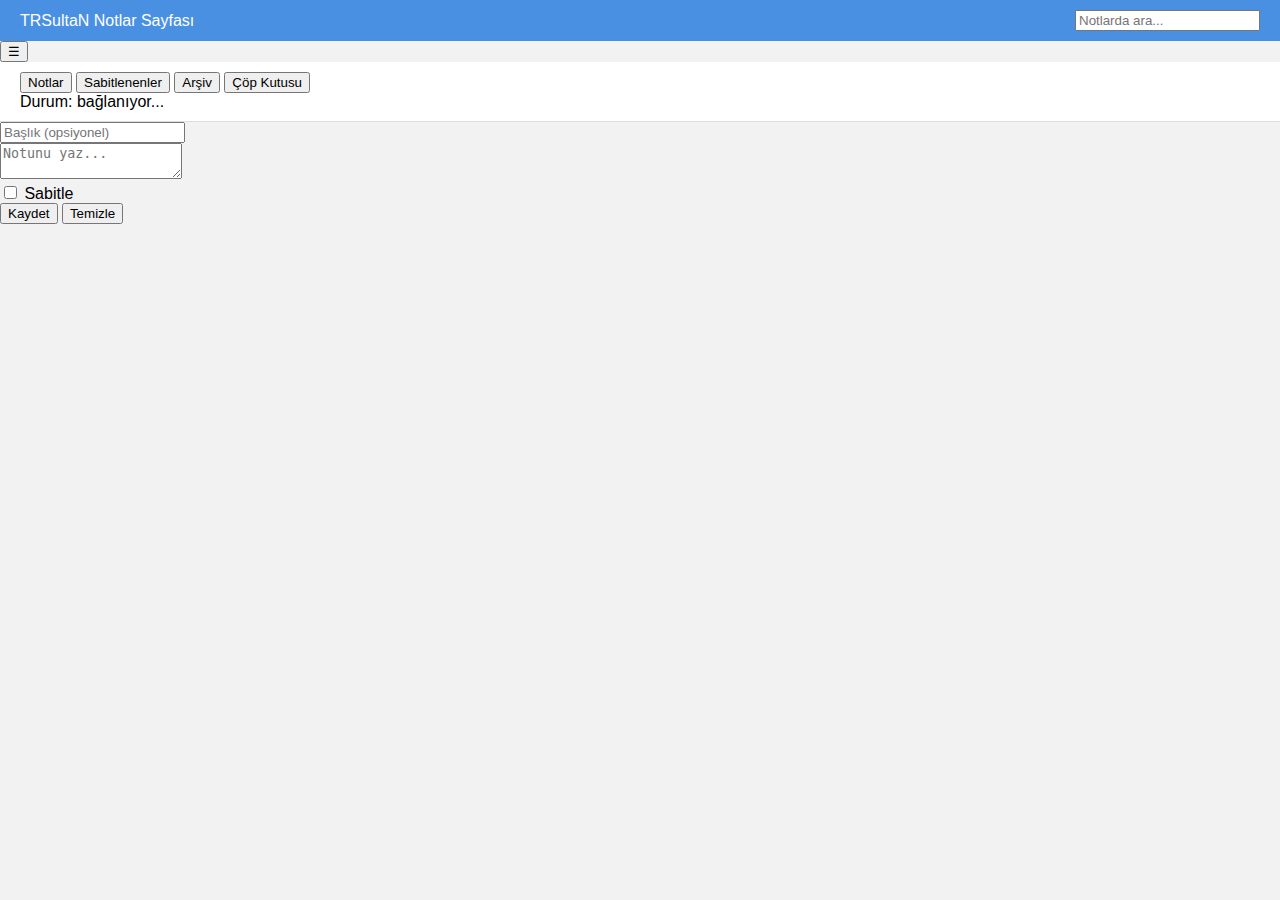
<file: index.html>
<!DOCTYPE html>
<html lang="tr">
<head>
  <meta charset="utf-8" />
  <meta name="viewport" content="width=device-width,initial-scale=1" />
  <title>TRSultaN Notlar Sayfası</title>
  <link rel="stylesheet" href="style.css" />
</head>
<body>
  <header class="topbar">
    <div class="brand">TRSultaN Notlar Sayfası</div>
    <div class="search-wrap">
      <input id="search" placeholder="Notlarda ara..." />
    </div>
  </header>

  <aside class="menu" id="menu">
    <button id="menuToggle" class="menu-toggle" aria-label="Menüyü aç">☰</button>
    <nav class="menu-panel" id="menuPanel" aria-hidden="true">
      <button class="menu-item active" data-section="notes">Notlar</button>
      <button class="menu-item" data-section="pinned">Sabitlenenler</button>
      <button class="menu-item" data-section="archive">Arşiv</button>
      <button class="menu-item" data-section="trash">Çöp Kutusu</button>
      <div class="menu-divider"></div>
      <div class="menu-status">Durum: <span id="status">bağlanıyor...</span></div>
    </nav>
  </aside>

  <main class="main">
    <section class="creator">
      <input id="noteTitle" placeholder="Başlık (opsiyonel)" />
      <div class="creator-row">
        <textarea id="noteText" placeholder="Notunu yaz..."></textarea>
        <div class="creator-side">
          <div class="color-palette" id="colorPalette">
            <!-- renk düğmeleri JS ile dolduruyor -->
          </div>
          <label class="pin-label"><input type="checkbox" id="pinCheckbox"/> Sabitle</label>
          <div class="creator-actions">
            <button id="saveBtn" class="btn primary">Kaydet</button>
            <button id="clearBtn" class="btn">Temizle</button>
          </div>
        </div>
      </div>
    </section>

    <section class="grid-wrap">
      <div id="notesGrid" class="notes-grid" data-section="notes"></div>
      <div id="pinnedGrid" class="notes-grid hidden" data-section="pinned"></div>
      <div id="archiveGrid" class="notes-grid hidden" data-section="archive"></div>
      <div id="trashGrid" class="notes-grid hidden" data-section="trash"></div>
    </section>
  </main>

  <!-- Edit modal -->
  <div id="editModal" class="modal hidden" role="dialog" aria-modal="true">
    <div class="modal-card">
      <h3>Düzenle</h3>
      <input id="editTitle" placeholder="Başlık (ops.)" />
      <textarea id="editText"></textarea>
      <div class="modal-actions">
        <select id="editColor"></select>
        <label><input type="checkbox" id="editPin"/> Sabitle</label>
        <button id="saveEdit" class="btn primary">Kaydet</button>
        <button id="cancelEdit" class="btn">İptal</button>
      </div>
    </div>
  </div>

  <template id="noteTpl">
    <article class="note">
      <header class="note-head">
        <h4 class="note-title"></h4>
        <div class="note-actions">
          <button class="action edit" title="Düzenle"></button>
          <button class="action pin" title="Sabitle"></button>
          <button class="action archive" title="Arşivle"></button>
          <button class="action trash" title="Çöp"></button>
        </div>
      </header>
      <div class="note-body"></div>
      <footer class="note-foot">
        <small class="note-date"></small>
        <div class="note-foot-actions"></div>
      </footer>
    </article>
  </template>

  <!-- Module script (Firebase + app logic) -->
  <script type="module" src="script.js"></script>
</body>
</html>
</file>
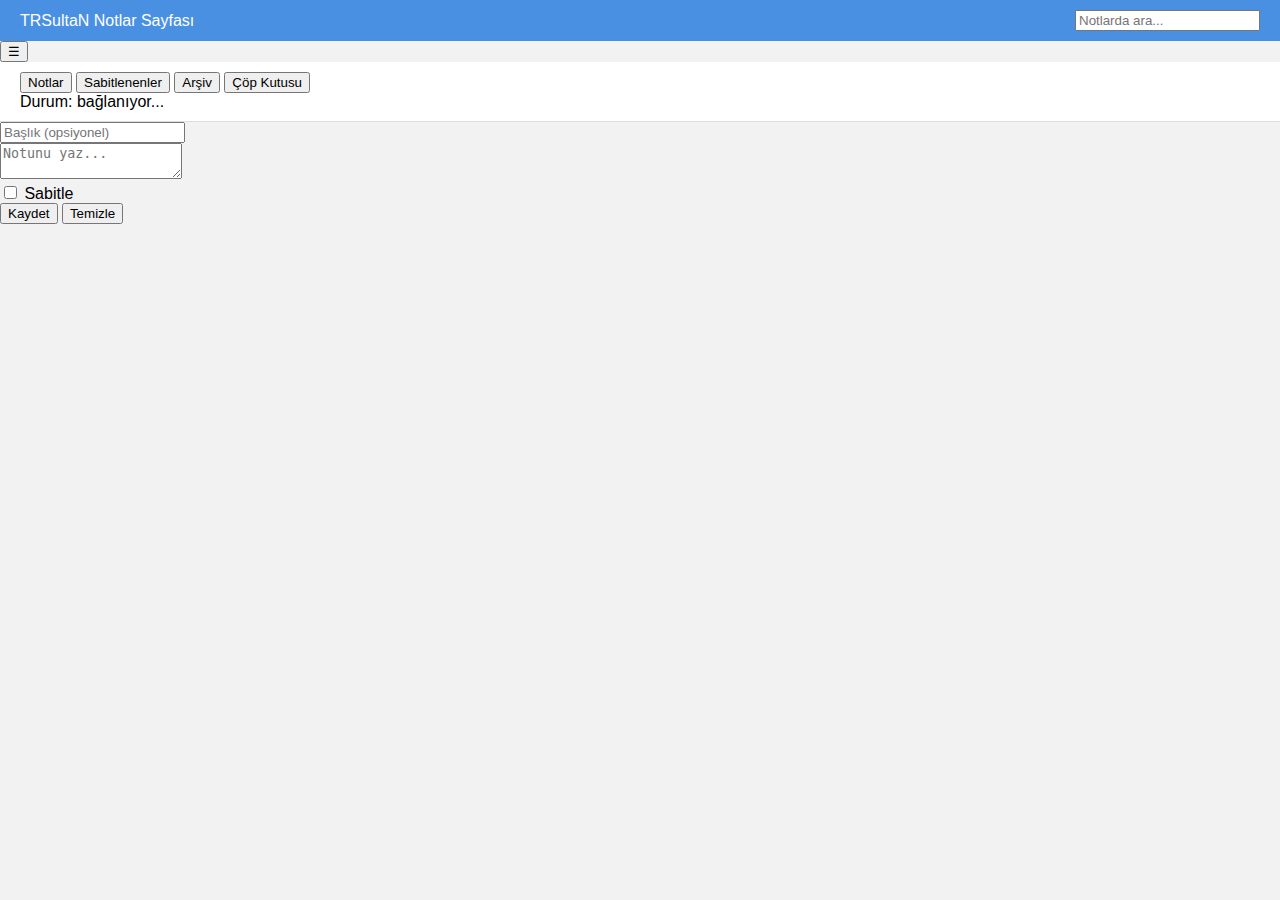
<file: dashboard.html>
<!DOCTYPE html>
<html lang="tr">

<head>
    <meta charset="UTF-8">
    <meta name="viewport" content="width=device-width, initial-scale=1.0">
    <link rel="icon" href="https://public-frontend-cos.metadl.com/mgx/img/favicon.png" type="image/png">
    <title>Ana Sayfa - TRSultaN Not ve Yardimci</title>
    <link rel="stylesheet" href="./style.css">
</head>

<body>
    <div class="dashboard-container">
        <!-- Sidebar Menu -->
        <aside class="sidebar" id="sidebar">
            <div class="sidebar-header">
                <h2>Menü</h2>
                <button class="close-sidebar" id="closeSidebar">
                    <svg width="24" height="24" viewBox="0 0 24 24" fill="none" stroke="currentColor" stroke-width="2">
                        <line x1="18" y1="6" x2="6" y2="18"></line>
                        <line x1="6" y1="6" x2="18" y2="18"></line>
                    </svg>
                </button>
            </div>
            <nav class="sidebar-nav">
                <a href="dashboard.html" class="nav-item active">
                    <span class="nav-icon">
                        <svg width="20" height="20" viewBox="0 0 24 24" fill="none" stroke="currentColor" stroke-width="2">
                            <path d="M3 9l9-7 9 7v11a2 2 0 0 1-2 2H5a2 2 0 0 1-2-2z"></path>
                            <polyline points="9 22 9 12 15 12 15 22"></polyline>
                        </svg>
                    </span>
                    <span class="nav-text">Ana Sayfa</span>
                </a>
                <a href="notes.html" class="nav-item">
                    <span class="nav-icon">
                        <svg width="20" height="20" viewBox="0 0 24 24" fill="none" stroke="currentColor" stroke-width="2">
                            <path d="M14 2H6a2 2 0 0 0-2 2v16a2 2 0 0 0 2 2h12a2 2 0 0 0 2-2V8z"></path>
                            <polyline points="14 2 14 8 20 8"></polyline>
                            <line x1="16" y1="13" x2="8" y2="13"></line>
                            <line x1="16" y1="17" x2="8" y2="17"></line>
                            <polyline points="10 9 9 9 8 9"></polyline>
                        </svg>
                    </span>
                    <span class="nav-text">Not Tutma</span>
                </a>
                <a href="lists.html" class="nav-item">
                    <span class="nav-icon">
                        <svg width="20" height="20" viewBox="0 0 24 24" fill="none" stroke="currentColor" stroke-width="2">
                            <line x1="8" y1="6" x2="21" y2="6"></line>
                            <line x1="8" y1="12" x2="21" y2="12"></line>
                            <line x1="8" y1="18" x2="21" y2="18"></line>
                            <line x1="3" y1="6" x2="3.01" y2="6"></line>
                            <line x1="3" y1="12" x2="3.01" y2="12"></line>
                            <line x1="3" y1="18" x2="3.01" y2="18"></line>
                        </svg>
                    </span>
                    <span class="nav-text">Listeleme</span>
                </a>
            </nav>
        </aside>

        <!-- Overlay -->
        <div class="sidebar-overlay" id="sidebarOverlay"></div>

        <header class="dashboard-header">
            <div class="header-content">
                <div class="header-left">
                    <button class="menu-toggle" id="menuToggle">
                        <span></span>
                        <span></span>
                        <span></span>
                    </button>
                    <h1>TRSultaN Not ve Yardimci</h1>
                </div>
                <div class="user-info">
                    <button id="themeToggle" class="theme-toggle theme-toggle-header" aria-label="Tema Değiştir">
                        <svg class="theme-icon sun-icon" width="20" height="20" viewBox="0 0 24 24" fill="none" stroke="currentColor" stroke-width="2">
                            <circle cx="12" cy="12" r="5"></circle>
                            <line x1="12" y1="1" x2="12" y2="3"></line>
                            <line x1="12" y1="21" x2="12" y2="23"></line>
                            <line x1="4.22" y1="4.22" x2="5.64" y2="5.64"></line>
                            <line x1="18.36" y1="18.36" x2="19.78" y2="19.78"></line>
                            <line x1="1" y1="12" x2="3" y2="12"></line>
                            <line x1="21" y1="12" x2="23" y2="12"></line>
                            <line x1="4.22" y1="19.78" x2="5.64" y2="18.36"></line>
                            <line x1="18.36" y1="5.64" x2="19.78" y2="4.22"></line>
                        </svg>
                        <svg class="theme-icon moon-icon" width="20" height="20" viewBox="0 0 24 24" fill="none" stroke="currentColor" stroke-width="2" style="display: none;">
                            <path d="M21 12.79A9 9 0 1 1 11.21 3 7 7 0 0 0 21 12.79z"></path>
                        </svg>
                    </button>
                    <div class="user-profile">
                        <img id="userAvatar" src="https://ui-avatars.com/api/?name=User&background=8b0000&color=fff&size=40" alt="Profil" class="avatar">
                        <span id="userName">Kullanıcı</span>
                    </div>
                    <div class="profile-dropdown">
                        <button id="profileBtn" class="btn btn-profile" aria-label="Profil Ayarları">
                            <svg width="20" height="20" viewBox="0 0 24 24" fill="none" stroke="currentColor" stroke-width="2">
                                <circle cx="12" cy="12" r="3"></circle>
                                <path d="M12 1v6m0 6v6m5.2-13.2l-4.2 4.2m0 6l4.2 4.2M23 12h-6m-6 0H1m18.2-5.2l-4.2 4.2m0 6l4.2 4.2"></path>
                            </svg>
                        </button>
                        <div id="dropdownMenu" class="dropdown-menu">
                            <a href="profile.html" class="dropdown-item">
                                <span class="icon">
                                    <svg width="18" height="18" viewBox="0 0 24 24" fill="none" stroke="currentColor" stroke-width="2">
                                        <path d="M20 21v-2a4 4 0 0 0-4-4H8a4 4 0 0 0-4 4v2"></path>
                                        <circle cx="12" cy="7" r="4"></circle>
                                    </svg>
                                </span> Kullanıcı Adı Değiştir
                            </a>
                            <a href="profile.html#password" class="dropdown-item">
                                <span class="icon">
                                    <svg width="18" height="18" viewBox="0 0 24 24" fill="none" stroke="currentColor" stroke-width="2">
                                        <rect x="3" y="11" width="18" height="11" rx="2" ry="2"></rect>
                                        <path d="M7 11V7a5 5 0 0 1 10 0v4"></path>
                                    </svg>
                                </span> Şifre Değiştir
                            </a>
                            <a href="profile.html#avatar" class="dropdown-item">
                                <span class="icon">
                                    <svg width="18" height="18" viewBox="0 0 24 24" fill="none" stroke="currentColor" stroke-width="2">
                                        <rect x="3" y="3" width="18" height="18" rx="2" ry="2"></rect>
                                        <circle cx="8.5" cy="8.5" r="1.5"></circle>
                                        <polyline points="21 15 16 10 5 21"></polyline>
                                    </svg>
                                </span> Profil Fotoğrafı
                            </a>
                            <div class="dropdown-divider"></div>
                            <button id="logoutBtn" class="dropdown-item logout-btn">
                                <span class="icon">
                                    <svg width="18" height="18" viewBox="0 0 24 24" fill="none" stroke="currentColor" stroke-width="2">
                                        <path d="M9 21H5a2 2 0 0 1-2-2V5a2 2 0 0 1 2-2h4"></path>
                                        <polyline points="16 17 21 12 16 7"></polyline>
                                        <line x1="21" y1="12" x2="9" y2="12"></line>
                                    </svg>
                                </span> Çıkış Yap
                            </button>
                        </div>
                    </div>
                </div>
            </div>
        </header>
        
        <main class="dashboard-main">
            <div class="welcome-section">
                <h2>Hoş Geldiniz, <span id="welcomeName">Kullanıcı</span>!</h2>
                <p>Not yönetim sistemine başarıyla giriş yaptınız.</p>
            </div>
        </main>
    </div>
    
    <script type="module" src="./theme.js"></script>
    <script type="module" src="./dashboard.js"></script>
</body>

</html>
</file>
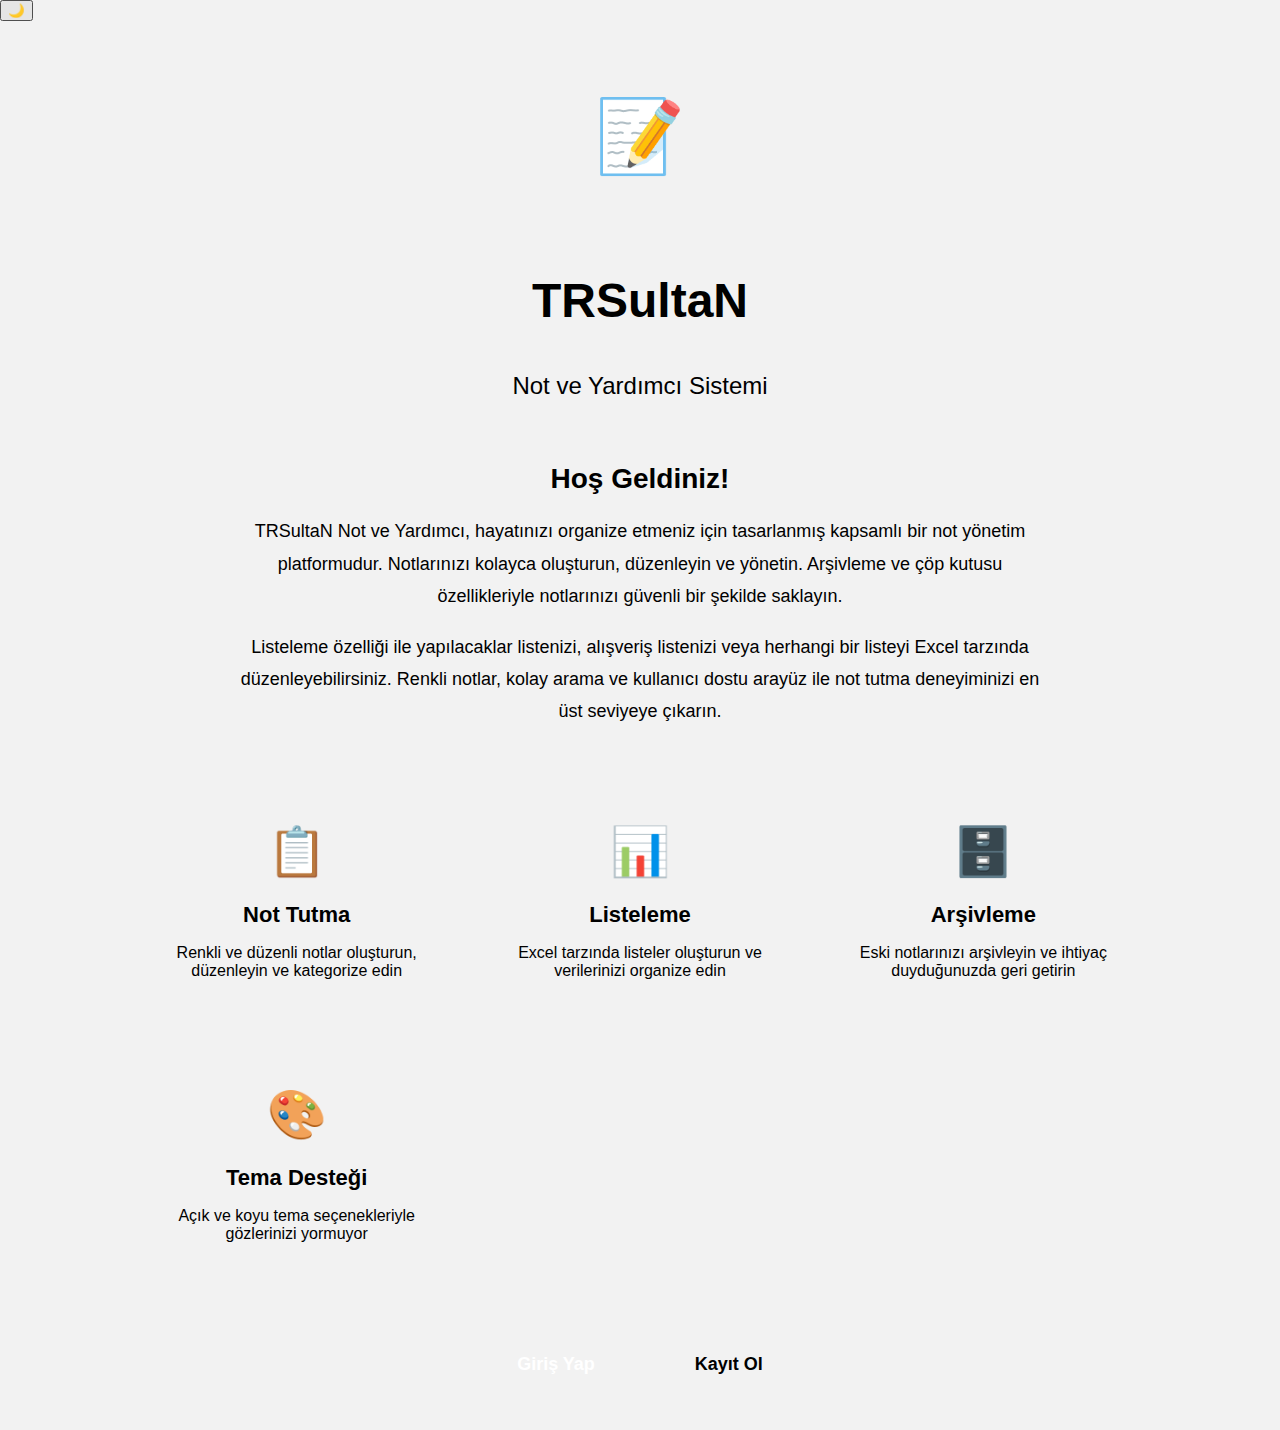
<file: home.html>
<!DOCTYPE html>
<html lang="tr">

<head>
    <meta charset="UTF-8">
    <meta name="viewport" content="width=device-width, initial-scale=1.0">
    <link rel="icon" href="https://public-frontend-cos.metadl.com/mgx/img/favicon.png" type="image/png">
    <title>TRSultaN Not ve Yardımcı - Ana Sayfa</title>
    <link rel="stylesheet" href="./style.css">
    <style>
        .landing-container {
            min-height: 100vh;
            display: flex;
            flex-direction: column;
            align-items: center;
            justify-content: center;
            padding: 40px 20px;
            text-align: center;
        }

        .landing-logo {
            width: 150px;
            height: 150px;
            margin-bottom: 30px;
            background: linear-gradient(135deg, var(--primary-color) 0%, var(--primary-hover) 100%);
            border-radius: 30px;
            display: flex;
            align-items: center;
            justify-content: center;
            font-size: 72px;
            box-shadow: 0 10px 30px var(--shadow-color);
            animation: float 3s ease-in-out infinite;
        }

        @keyframes float {
            0%, 100% { transform: translateY(0px); }
            50% { transform: translateY(-20px); }
        }

        .landing-title {
            font-size: 48px;
            color: var(--primary-color);
            margin-bottom: 20px;
            font-weight: 700;
        }

        .landing-subtitle {
            font-size: 24px;
            color: var(--text-secondary);
            margin-bottom: 40px;
            font-weight: 500;
        }

        .landing-description {
            max-width: 800px;
            margin: 0 auto 50px;
        }

        .landing-description h2 {
            color: var(--text-primary);
            font-size: 28px;
            margin-bottom: 20px;
        }

        .landing-description p {
            color: var(--text-secondary);
            font-size: 18px;
            line-height: 1.8;
            margin-bottom: 15px;
        }

        .features-grid {
            display: grid;
            grid-template-columns: repeat(auto-fit, minmax(250px, 1fr));
            gap: 30px;
            max-width: 1000px;
            margin: 0 auto 50px;
            width: 100%;
        }

        .feature-card {
            background: var(--bg-primary);
            padding: 30px;
            border-radius: 15px;
            box-shadow: 0 5px 15px var(--shadow-color);
            transition: all 0.3s;
        }

        .feature-card:hover {
            transform: translateY(-10px);
            box-shadow: 0 10px 25px var(--shadow-hover);
        }

        .feature-icon {
            font-size: 48px;
            margin-bottom: 15px;
        }

        .feature-card h3 {
            color: var(--primary-color);
            font-size: 22px;
            margin-bottom: 10px;
        }

        .feature-card p {
            color: var(--text-secondary);
            font-size: 16px;
        }

        .landing-actions {
            display: flex;
            gap: 20px;
            flex-wrap: wrap;
            justify-content: center;
        }

        .landing-btn {
            padding: 15px 40px;
            font-size: 18px;
            border-radius: 8px;
            text-decoration: none;
            font-weight: 600;
            transition: all 0.3s;
            display: inline-block;
        }

        .landing-btn-primary {
            background: linear-gradient(135deg, var(--primary-color) 0%, var(--primary-hover) 100%);
            color: white;
        }

        .landing-btn-primary:hover {
            transform: translateY(-3px);
            box-shadow: 0 8px 20px var(--shadow-hover);
        }

        .landing-btn-secondary {
            background: transparent;
            color: var(--primary-color);
            border: 2px solid var(--primary-color);
        }

        .landing-btn-secondary:hover {
            background: var(--primary-color);
            color: white;
        }

        @media (max-width: 768px) {
            .landing-title {
                font-size: 36px;
            }

            .landing-subtitle {
                font-size: 20px;
            }

            .landing-description h2 {
                font-size: 24px;
            }

            .landing-description p {
                font-size: 16px;
            }

            .features-grid {
                grid-template-columns: 1fr;
            }
        }
    </style>
</head>

<body>
    <!-- Theme Toggle Button -->
    <button id="themeToggle" class="theme-toggle" aria-label="Tema Değiştir">
        <span class="theme-icon">🌙</span>
    </button>

    <div class="landing-container">
        <div class="landing-logo">
            📝
        </div>

        <h1 class="landing-title">TRSultaN</h1>
        <p class="landing-subtitle">Not ve Yardımcı Sistemi</p>

        <div class="landing-description">
            <h2>Hoş Geldiniz!</h2>
            <p>
                TRSultaN Not ve Yardımcı, hayatınızı organize etmeniz için tasarlanmış kapsamlı bir not yönetim platformudur.
                Notlarınızı kolayca oluşturun, düzenleyin ve yönetin. Arşivleme ve çöp kutusu özellikleriyle notlarınızı
                güvenli bir şekilde saklayın.
            </p>
            <p>
                Listeleme özelliği ile yapılacaklar listenizi, alışveriş listenizi veya herhangi bir listeyi Excel tarzında
                düzenleyebilirsiniz. Renkli notlar, kolay arama ve kullanıcı dostu arayüz ile not tutma deneyiminizi
                en üst seviyeye çıkarın.
            </p>
        </div>

        <div class="features-grid">
            <div class="feature-card">
                <div class="feature-icon">📋</div>
                <h3>Not Tutma</h3>
                <p>Renkli ve düzenli notlar oluşturun, düzenleyin ve kategorize edin</p>
            </div>

            <div class="feature-card">
                <div class="feature-icon">📊</div>
                <h3>Listeleme</h3>
                <p>Excel tarzında listeler oluşturun ve verilerinizi organize edin</p>
            </div>

            <div class="feature-card">
                <div class="feature-icon">🗄️</div>
                <h3>Arşivleme</h3>
                <p>Eski notlarınızı arşivleyin ve ihtiyaç duyduğunuzda geri getirin</p>
            </div>

            <div class="feature-card">
                <div class="feature-icon">🎨</div>
                <h3>Tema Desteği</h3>
                <p>Açık ve koyu tema seçenekleriyle gözlerinizi yormuyor</p>
            </div>
        </div>

        <div class="landing-actions">
            <a href="index.html" class="landing-btn landing-btn-primary">Giriş Yap</a>
            <a href="register.html" class="landing-btn landing-btn-secondary">Kayıt Ol</a>
        </div>
    </div>

    <script type="module" src="./theme.js"></script>
</body>

</html>
</file>
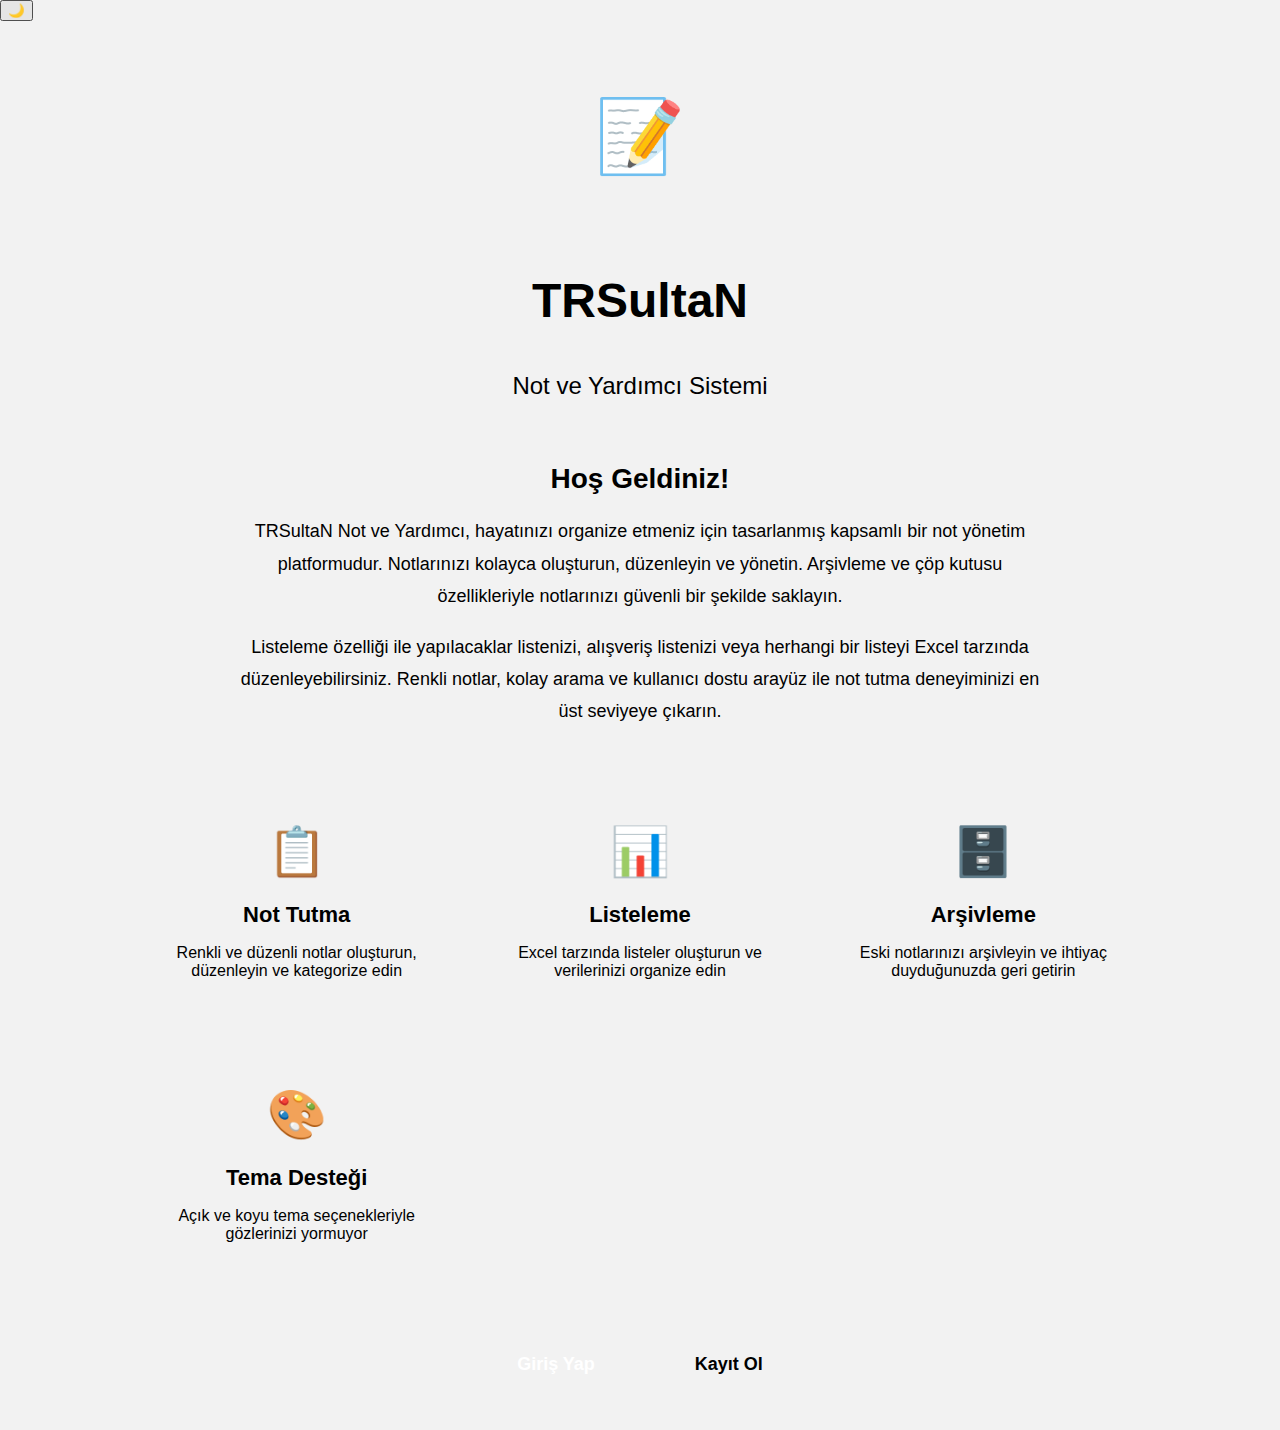
<file: lists.html>
<!DOCTYPE html>
<html lang="tr">

<head>
    <meta charset="UTF-8">
    <meta name="viewport" content="width=device-width, initial-scale=1.0">
    <link rel="icon" href="https://public-frontend-cos.metadl.com/mgx/img/favicon.png" type="image/png">
    <title>Listeleme - TRSultaN Not ve Yardimci</title>
    <link rel="stylesheet" href="./style.css">
</head>

<body>
    <div class="dashboard-container">
        <!-- Sidebar Menu -->
        <aside class="sidebar" id="sidebar">
            <div class="sidebar-header">
                <h2>Menü</h2>
                <button class="close-sidebar" id="closeSidebar">
                    <svg width="24" height="24" viewBox="0 0 24 24" fill="none" stroke="currentColor" stroke-width="2">
                        <line x1="18" y1="6" x2="6" y2="18"></line>
                        <line x1="6" y1="6" x2="18" y2="18"></line>
                    </svg>
                </button>
            </div>
            <nav class="sidebar-nav">
                <a href="dashboard.html" class="nav-item">
                    <span class="nav-icon">
                        <svg width="20" height="20" viewBox="0 0 24 24" fill="none" stroke="currentColor" stroke-width="2">
                            <path d="M3 9l9-7 9 7v11a2 2 0 0 1-2 2H5a2 2 0 0 1-2-2z"></path>
                            <polyline points="9 22 9 12 15 12 15 22"></polyline>
                        </svg>
                    </span>
                    <span class="nav-text">Ana Sayfa</span>
                </a>
                <a href="notes.html" class="nav-item">
                    <span class="nav-icon">
                        <svg width="20" height="20" viewBox="0 0 24 24" fill="none" stroke="currentColor" stroke-width="2">
                            <path d="M14 2H6a2 2 0 0 0-2 2v16a2 2 0 0 0 2 2h12a2 2 0 0 0 2-2V8z"></path>
                            <polyline points="14 2 14 8 20 8"></polyline>
                            <line x1="16" y1="13" x2="8" y2="13"></line>
                            <line x1="16" y1="17" x2="8" y2="17"></line>
                            <polyline points="10 9 9 9 8 9"></polyline>
                        </svg>
                    </span>
                    <span class="nav-text">Not Tutma</span>
                </a>
                <a href="lists.html" class="nav-item active">
                    <span class="nav-icon">
                        <svg width="20" height="20" viewBox="0 0 24 24" fill="none" stroke="currentColor" stroke-width="2">
                            <line x1="8" y1="6" x2="21" y2="6"></line>
                            <line x1="8" y1="12" x2="21" y2="12"></line>
                            <line x1="8" y1="18" x2="21" y2="18"></line>
                            <line x1="3" y1="6" x2="3.01" y2="6"></line>
                            <line x1="3" y1="12" x2="3.01" y2="12"></line>
                            <line x1="3" y1="18" x2="3.01" y2="18"></line>
                        </svg>
                    </span>
                    <span class="nav-text">Listeleme</span>
                </a>
            </nav>
        </aside>

        <!-- Overlay -->
        <div class="sidebar-overlay" id="sidebarOverlay"></div>

        <!-- Bottom Slide Menu for Lists -->
        <div class="bottom-slide-menu" id="listsBottomMenu">
            <button class="bottom-menu-toggle" id="listsMenuToggle">
                <svg width="20" height="20" viewBox="0 0 24 24" fill="none" stroke="currentColor" stroke-width="2">
                    <line x1="8" y1="6" x2="21" y2="6"></line>
                    <line x1="8" y1="12" x2="21" y2="12"></line>
                    <line x1="8" y1="18" x2="21" y2="18"></line>
                    <line x1="3" y1="6" x2="3.01" y2="6"></line>
                    <line x1="3" y1="12" x2="3.01" y2="12"></line>
                    <line x1="3" y1="18" x2="3.01" y2="18"></line>
                </svg>
                <span>Liste Menüsü</span>
            </button>
            <div class="bottom-menu-content" id="listsMenuContent">
                <a href="#" class="bottom-menu-item active" data-view="active">
                    <span class="menu-item-icon">📋</span>
                    <span>Aktif Listeler</span>
                </a>
                <a href="#" class="bottom-menu-item" data-view="archived">
                    <span class="menu-item-icon">🗄️</span>
                    <span>Arşiv</span>
                </a>
                <a href="#" class="bottom-menu-item" data-view="trash">
                    <span class="menu-item-icon">🗑️</span>
                    <span>Çöp Kutusu</span>
                </a>
            </div>
        </div>

        <header class="dashboard-header">
            <div class="header-content">
                <div class="header-left">
                    <button class="menu-toggle" id="menuToggle">
                        <span></span>
                        <span></span>
                        <span></span>
                    </button>
                    <h1 id="pageTitle">Listeleme</h1>
                </div>
                <div class="user-info">
                    <button id="themeToggle" class="theme-toggle theme-toggle-header" aria-label="Tema Değiştir">
                        <svg class="theme-icon sun-icon" width="20" height="20" viewBox="0 0 24 24" fill="none" stroke="currentColor" stroke-width="2">
                            <circle cx="12" cy="12" r="5"></circle>
                            <line x1="12" y1="1" x2="12" y2="3"></line>
                            <line x1="12" y1="21" x2="12" y2="23"></line>
                            <line x1="4.22" y1="4.22" x2="5.64" y2="5.64"></line>
                            <line x1="18.36" y1="18.36" x2="19.78" y2="19.78"></line>
                            <line x1="1" y1="12" x2="3" y2="12"></line>
                            <line x1="21" y1="12" x2="23" y2="12"></line>
                            <line x1="4.22" y1="19.78" x2="5.64" y2="18.36"></line>
                            <line x1="18.36" y1="5.64" x2="19.78" y2="4.22"></line>
                        </svg>
                        <svg class="theme-icon moon-icon" width="20" height="20" viewBox="0 0 24 24" fill="none" stroke="currentColor" stroke-width="2" style="display: none;">
                            <path d="M21 12.79A9 9 0 1 1 11.21 3 7 7 0 0 0 21 12.79z"></path>
                        </svg>
                    </button>
                    <div class="user-profile">
                        <img id="userAvatar" src="https://ui-avatars.com/api/?name=User&background=8b0000&color=fff&size=40" alt="Profil" class="avatar">
                        <span id="userName">Kullanıcı</span>
                    </div>
                    <div class="profile-dropdown">
                        <button id="profileBtn" class="btn btn-profile" aria-label="Profil Ayarları">
                            <svg width="20" height="20" viewBox="0 0 24 24" fill="none" stroke="currentColor" stroke-width="2">
                                <circle cx="12" cy="12" r="3"></circle>
                                <path d="M12 1v6m0 6v6m5.2-13.2l-4.2 4.2m0 6l4.2 4.2M23 12h-6m-6 0H1m18.2-5.2l-4.2 4.2m0 6l4.2 4.2"></path>
                            </svg>
                        </button>
                        <div id="dropdownMenu" class="dropdown-menu">
                            <a href="profile.html" class="dropdown-item">
                                <span class="icon">
                                    <svg width="18" height="18" viewBox="0 0 24 24" fill="none" stroke="currentColor" stroke-width="2">
                                        <path d="M20 21v-2a4 4 0 0 0-4-4H8a4 4 0 0 0-4 4v2"></path>
                                        <circle cx="12" cy="7" r="4"></circle>
                                    </svg>
                                </span> Kullanıcı Adı Değiştir
                            </a>
                            <a href="profile.html#password" class="dropdown-item">
                                <span class="icon">
                                    <svg width="18" height="18" viewBox="0 0 24 24" fill="none" stroke="currentColor" stroke-width="2">
                                        <rect x="3" y="11" width="18" height="11" rx="2" ry="2"></rect>
                                        <path d="M7 11V7a5 5 0 0 1 10 0v4"></path>
                                    </svg>
                                </span> Şifre Değiştir
                            </a>
                            <a href="profile.html#avatar" class="dropdown-item">
                                <span class="icon">
                                    <svg width="18" height="18" viewBox="0 0 24 24" fill="none" stroke="currentColor" stroke-width="2">
                                        <rect x="3" y="3" width="18" height="18" rx="2" ry="2"></rect>
                                        <circle cx="8.5" cy="8.5" r="1.5"></circle>
                                        <polyline points="21 15 16 10 5 21"></polyline>
                                    </svg>
                                </span> Profil Fotoğrafı
                            </a>
                            <div class="dropdown-divider"></div>
                            <button id="logoutBtn" class="dropdown-item logout-btn">
                                <span class="icon">
                                    <svg width="18" height="18" viewBox="0 0 24 24" fill="none" stroke="currentColor" stroke-width="2">
                                        <path d="M9 21H5a2 2 0 0 1-2-2V5a2 2 0 0 1 2-2h4"></path>
                                        <polyline points="16 17 21 12 16 7"></polyline>
                                        <line x1="21" y1="12" x2="9" y2="12"></line>
                                    </svg>
                                </span> Çıkış Yap
                            </button>
                        </div>
                    </div>
                </div>
            </div>
        </header>
        
        <main class="dashboard-main lists-main">
            <!-- Yeni Liste Butonu -->
            <div class="list-header">
                <button class="btn btn-primary" id="newListBtn">
                    <svg width="20" height="20" viewBox="0 0 24 24" fill="none" stroke="currentColor" stroke-width="2" style="margin-right: 8px;">
                        <line x1="12" y1="5" x2="12" y2="19"></line>
                        <line x1="5" y1="12" x2="19" y2="12"></line>
                    </svg>
                    Yeni Liste Oluştur
                </button>
            </div>

            <!-- Listeler Grid -->
            <div class="lists-grid" id="listsGrid">
                <!-- Listeler buraya dinamik olarak eklenecek -->
            </div>

            <!-- Boş durum mesajı -->
            <div class="empty-state" id="emptyState" style="display: none;">
                <span class="empty-icon">
                    <svg width="64" height="64" viewBox="0 0 24 24" fill="none" stroke="currentColor" stroke-width="1.5">
                        <line x1="8" y1="6" x2="21" y2="6"></line>
                        <line x1="8" y1="12" x2="21" y2="12"></line>
                        <line x1="8" y1="18" x2="21" y2="18"></line>
                        <line x1="3" y1="6" x2="3.01" y2="6"></line>
                        <line x1="3" y1="12" x2="3.01" y2="12"></line>
                        <line x1="3" y1="18" x2="3.01" y2="18"></line>
                    </svg>
                </span>
                <h3>Henüz liste yok</h3>
                <p>Yukarıdaki butondan yeni liste oluşturabilirsiniz</p>
            </div>
        </main>
    </div>

    <!-- Liste Oluşturma/Düzenleme Modal -->
    <div class="modal" id="listModal">
        <div class="modal-content modal-large">
            <div class="modal-header">
                <h3 id="modalTitle">Yeni Liste Oluştur</h3>
                <button class="close-modal" id="closeModal">
                    <svg width="24" height="24" viewBox="0 0 24 24" fill="none" stroke="currentColor" stroke-width="2">
                        <line x1="18" y1="6" x2="6" y2="18"></line>
                        <line x1="6" y1="6" x2="18" y2="18"></line>
                    </svg>
                </button>
            </div>
            <div class="modal-body">
                <div class="form-group">
                    <label for="listTitle">Liste Başlığı</label>
                    <input type="text" id="listTitle" placeholder="Örn: Alışveriş Listesi, Yapılacaklar">
                </div>
                
                <div class="excel-table-container">
                    <table class="excel-table" id="excelTable">
                        <thead>
                            <tr id="headerRow">
                                <th class="row-number">#</th>
                                <th contenteditable="true" class="editable-header">Sütun 1</th>
                                <th contenteditable="true" class="editable-header">Sütun 2</th>
                                <th contenteditable="true" class="editable-header">Sütun 3</th>
                                <th class="action-column">
                                    <button class="table-btn add-column-btn" title="Sütun Ekle">+</button>
                                </th>
                            </tr>
                        </thead>
                        <tbody id="tableBody">
                            <tr>
                                <td class="row-number">1</td>
                                <td contenteditable="true"></td>
                                <td contenteditable="true"></td>
                                <td contenteditable="true"></td>
                                <td class="action-column">
                                    <button class="table-btn delete-row-btn" title="Satır Sil">×</button>
                                </td>
                            </tr>
                        </tbody>
                    </table>
                </div>
                
                <button class="btn btn-secondary" id="addRowBtn" style="margin-top: 15px;">
                    <svg width="16" height="16" viewBox="0 0 24 24" fill="none" stroke="currentColor" stroke-width="2" style="margin-right: 5px;">
                        <line x1="12" y1="5" x2="12" y2="19"></line>
                        <line x1="5" y1="12" x2="19" y2="12"></line>
                    </svg>
                    Satır Ekle
                </button>
            </div>
            <div class="modal-footer">
                <button class="btn btn-secondary" id="cancelListBtn">İptal</button>
                <button class="btn btn-primary" id="saveListBtn">Kaydet</button>
            </div>
        </div>
    </div>
    
    <script type="module" src="./theme.js"></script>
    <script type="module" src="./lists.js"></script>
</body>

</html>
</file>
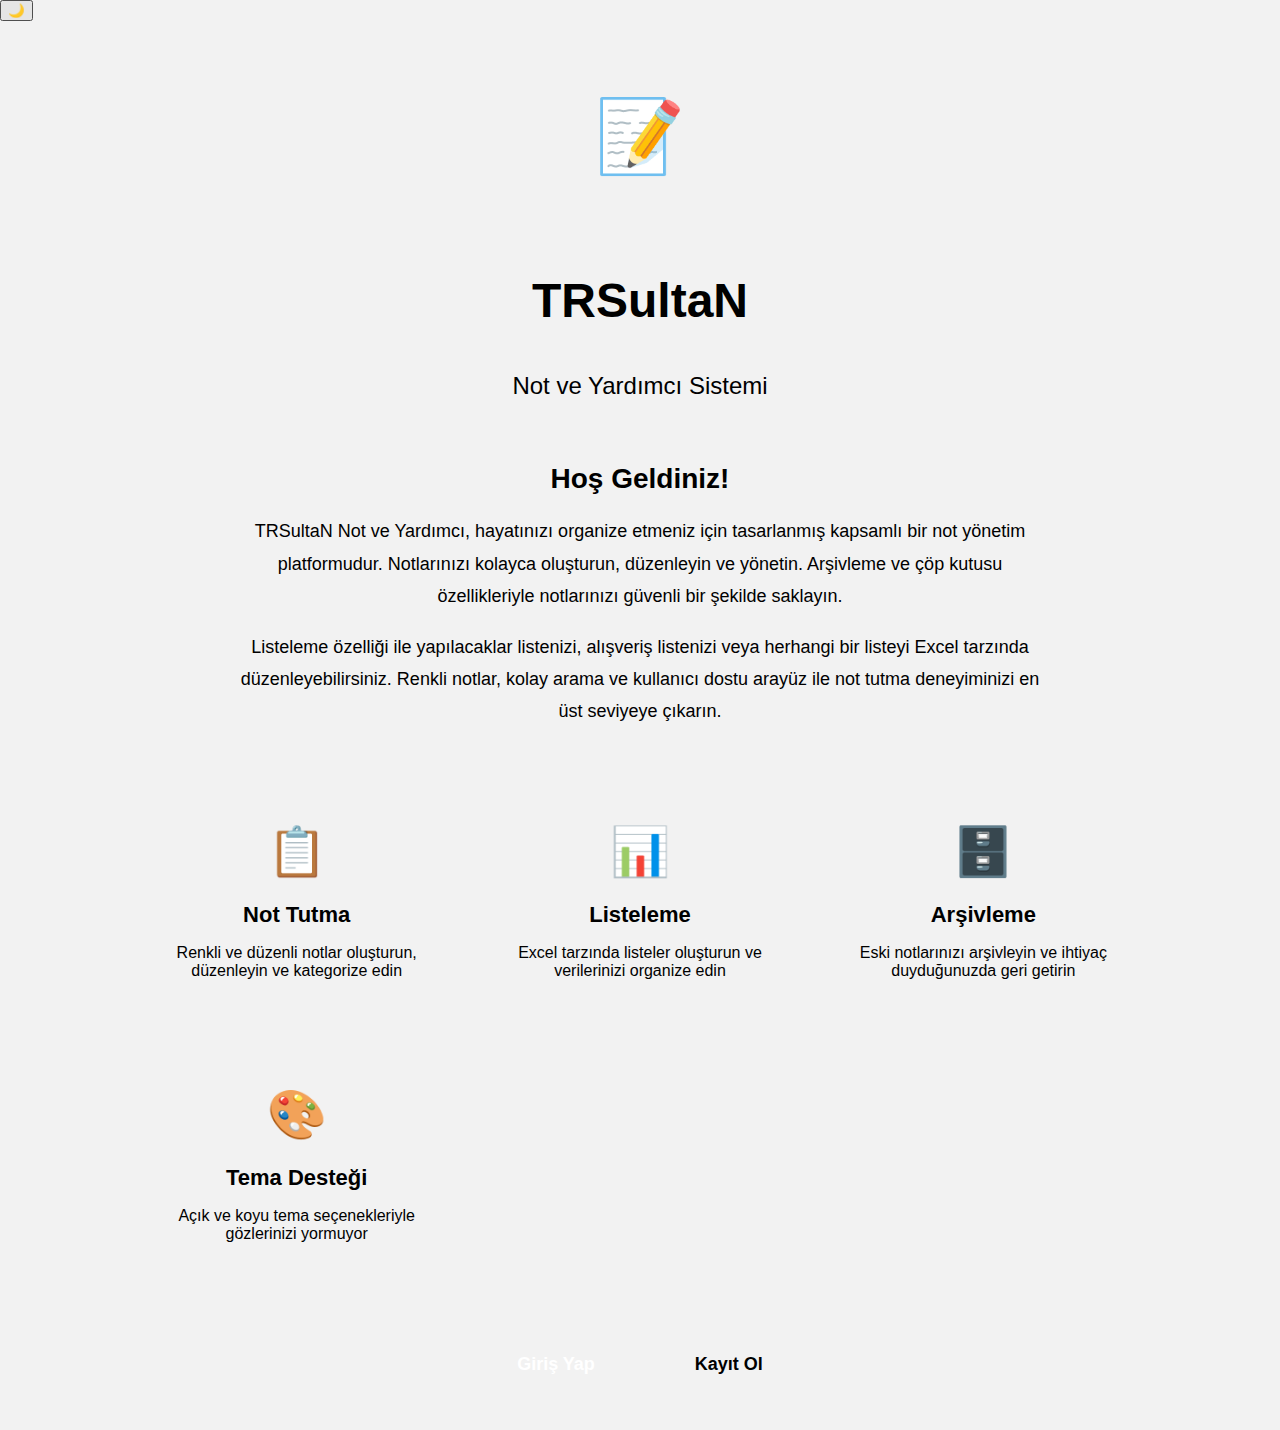
<file: notes.html>
<!DOCTYPE html>
<html lang="tr">

<head>
    <meta charset="UTF-8">
    <meta name="viewport" content="width=device-width, initial-scale=1.0">
    <link rel="icon" href="https://public-frontend-cos.metadl.com/mgx/img/favicon.png" type="image/png">
    <title>Not Tutma - TRSultaN Not ve Yardimci</title>
    <link rel="stylesheet" href="./style.css">
</head>

<body>
    <div class="dashboard-container">
        <!-- Sidebar Menu -->
        <aside class="sidebar" id="sidebar">
            <div class="sidebar-header">
                <h2>Menü</h2>
                <button class="close-sidebar" id="closeSidebar">
                    <svg width="24" height="24" viewBox="0 0 24 24" fill="none" stroke="currentColor" stroke-width="2">
                        <line x1="18" y1="6" x2="6" y2="18"></line>
                        <line x1="6" y1="6" x2="18" y2="18"></line>
                    </svg>
                </button>
            </div>
            <nav class="sidebar-nav">
                <a href="dashboard.html" class="nav-item">
                    <span class="nav-icon">
                        <svg width="20" height="20" viewBox="0 0 24 24" fill="none" stroke="currentColor" stroke-width="2">
                            <path d="M3 9l9-7 9 7v11a2 2 0 0 1-2 2H5a2 2 0 0 1-2-2z"></path>
                            <polyline points="9 22 9 12 15 12 15 22"></polyline>
                        </svg>
                    </span>
                    <span class="nav-text">Ana Sayfa</span>
                </a>
                <a href="notes.html" class="nav-item active">
                    <span class="nav-icon">
                        <svg width="20" height="20" viewBox="0 0 24 24" fill="none" stroke="currentColor" stroke-width="2">
                            <path d="M14 2H6a2 2 0 0 0-2 2v16a2 2 0 0 0 2 2h12a2 2 0 0 0 2-2V8z"></path>
                            <polyline points="14 2 14 8 20 8"></polyline>
                            <line x1="16" y1="13" x2="8" y2="13"></line>
                            <line x1="16" y1="17" x2="8" y2="17"></line>
                            <polyline points="10 9 9 9 8 9"></polyline>
                        </svg>
                    </span>
                    <span class="nav-text">Not Tutma</span>
                </a>
                <a href="lists.html" class="nav-item">
                    <span class="nav-icon">
                        <svg width="20" height="20" viewBox="0 0 24 24" fill="none" stroke="currentColor" stroke-width="2">
                            <line x1="8" y1="6" x2="21" y2="6"></line>
                            <line x1="8" y1="12" x2="21" y2="12"></line>
                            <line x1="8" y1="18" x2="21" y2="18"></line>
                            <line x1="3" y1="6" x2="3.01" y2="6"></line>
                            <line x1="3" y1="12" x2="3.01" y2="12"></line>
                            <line x1="3" y1="18" x2="3.01" y2="18"></line>
                        </svg>
                    </span>
                    <span class="nav-text">Listeleme</span>
                </a>
            </nav>
        </aside>

        <!-- Overlay -->
        <div class="sidebar-overlay" id="sidebarOverlay"></div>

        <!-- Bottom Slide Menu for Notes -->
        <div class="bottom-slide-menu" id="notesBottomMenu">
            <button class="bottom-menu-toggle" id="notesMenuToggle">
                <svg width="20" height="20" viewBox="0 0 24 24" fill="none" stroke="currentColor" stroke-width="2">
                    <path d="M14 2H6a2 2 0 0 0-2 2v16a2 2 0 0 0 2 2h12a2 2 0 0 0 2-2V8z"></path>
                    <polyline points="14 2 14 8 20 8"></polyline>
                </svg>
                <span>Not Menüsü</span>
            </button>
            <div class="bottom-menu-content" id="notesMenuContent">
                <a href="#" class="bottom-menu-item active" data-view="notes">
                    <span class="menu-item-icon">📝</span>
                    <span>Notlarım</span>
                </a>
                <a href="#" class="bottom-menu-item" data-view="archive">
                    <span class="menu-item-icon">🗄️</span>
                    <span>Arşiv</span>
                </a>
                <a href="#" class="bottom-menu-item" data-view="trash">
                    <span class="menu-item-icon">🗑️</span>
                    <span>Çöp Kutusu</span>
                </a>
            </div>
        </div>

        <header class="dashboard-header">
            <div class="header-content">
                <div class="header-left">
                    <button class="menu-toggle" id="menuToggle">
                        <span></span>
                        <span></span>
                        <span></span>
                    </button>
                    <h1 id="pageTitle">Not Tutma</h1>
                </div>
                <div class="user-info">
                    <button id="themeToggle" class="theme-toggle theme-toggle-header" aria-label="Tema Değiştir">
                        <svg class="theme-icon sun-icon" width="20" height="20" viewBox="0 0 24 24" fill="none" stroke="currentColor" stroke-width="2">
                            <circle cx="12" cy="12" r="5"></circle>
                            <line x1="12" y1="1" x2="12" y2="3"></line>
                            <line x1="12" y1="21" x2="12" y2="23"></line>
                            <line x1="4.22" y1="4.22" x2="5.64" y2="5.64"></line>
                            <line x1="18.36" y1="18.36" x2="19.78" y2="19.78"></line>
                            <line x1="1" y1="12" x2="3" y2="12"></line>
                            <line x1="21" y1="12" x2="23" y2="12"></line>
                            <line x1="4.22" y1="19.78" x2="5.64" y2="18.36"></line>
                            <line x1="18.36" y1="5.64" x2="19.78" y2="4.22"></line>
                        </svg>
                        <svg class="theme-icon moon-icon" width="20" height="20" viewBox="0 0 24 24" fill="none" stroke="currentColor" stroke-width="2" style="display: none;">
                            <path d="M21 12.79A9 9 0 1 1 11.21 3 7 7 0 0 0 21 12.79z"></path>
                        </svg>
                    </button>
                    <div class="user-profile">
                        <img id="userAvatar" src="https://ui-avatars.com/api/?name=User&background=8b0000&color=fff&size=40" alt="Profil" class="avatar">
                        <span id="userName">Kullanıcı</span>
                    </div>
                    <div class="profile-dropdown">
                        <button id="profileBtn" class="btn btn-profile" aria-label="Profil Ayarları">
                            <svg width="20" height="20" viewBox="0 0 24 24" fill="none" stroke="currentColor" stroke-width="2">
                                <circle cx="12" cy="12" r="3"></circle>
                                <path d="M12 1v6m0 6v6m5.2-13.2l-4.2 4.2m0 6l4.2 4.2M23 12h-6m-6 0H1m18.2-5.2l-4.2 4.2m0 6l4.2 4.2"></path>
                            </svg>
                        </button>
                        <div id="dropdownMenu" class="dropdown-menu">
                            <a href="profile.html" class="dropdown-item">
                                <span class="icon">
                                    <svg width="18" height="18" viewBox="0 0 24 24" fill="none" stroke="currentColor" stroke-width="2">
                                        <path d="M20 21v-2a4 4 0 0 0-4-4H8a4 4 0 0 0-4 4v2"></path>
                                        <circle cx="12" cy="7" r="4"></circle>
                                    </svg>
                                </span> Kullanıcı Adı Değiştir
                            </a>
                            <a href="profile.html#password" class="dropdown-item">
                                <span class="icon">
                                    <svg width="18" height="18" viewBox="0 0 24 24" fill="none" stroke="currentColor" stroke-width="2">
                                        <rect x="3" y="11" width="18" height="11" rx="2" ry="2"></rect>
                                        <path d="M7 11V7a5 5 0 0 1 10 0v4"></path>
                                    </svg>
                                </span> Şifre Değiştir
                            </a>
                            <a href="profile.html#avatar" class="dropdown-item">
                                <span class="icon">
                                    <svg width="18" height="18" viewBox="0 0 24 24" fill="none" stroke="currentColor" stroke-width="2">
                                        <rect x="3" y="3" width="18" height="18" rx="2" ry="2"></rect>
                                        <circle cx="8.5" cy="8.5" r="1.5"></circle>
                                        <polyline points="21 15 16 10 5 21"></polyline>
                                    </svg>
                                </span> Profil Fotoğrafı
                            </a>
                            <div class="dropdown-divider"></div>
                            <button id="logoutBtn" class="dropdown-item logout-btn">
                                <span class="icon">
                                    <svg width="18" height="18" viewBox="0 0 24 24" fill="none" stroke="currentColor" stroke-width="2">
                                        <path d="M9 21H5a2 2 0 0 1-2-2V5a2 2 0 0 1 2-2h4"></path>
                                        <polyline points="16 17 21 12 16 7"></polyline>
                                        <line x1="21" y1="12" x2="9" y2="12"></line>
                                    </svg>
                                </span> Çıkış Yap
                            </button>
                        </div>
                    </div>
                </div>
            </div>
        </header>
        
        <main class="dashboard-main notes-main">
            <!-- Not Ekleme Formu -->
            <div class="note-input-container" id="noteInputContainer">
                <div class="note-input-compact" id="noteInputCompact">
                    <input type="text" placeholder="Not al..." id="quickNoteInput">
                </div>
                <div class="note-input-expanded" id="noteInputExpanded" style="display: none;">
                    <input type="text" placeholder="Başlık" id="noteTitle">
                    <textarea placeholder="Not al..." id="noteContent" rows="3"></textarea>
                    <div class="note-colors">
                        <button class="color-option" data-color="default" style="background: var(--bg-primary);"></button>
                        <button class="color-option" data-color="red" style="background: #f28b82;"></button>
                        <button class="color-option" data-color="orange" style="background: #fbbc04;"></button>
                        <button class="color-option" data-color="yellow" style="background: #fff475;"></button>
                        <button class="color-option" data-color="green" style="background: #ccff90;"></button>
                        <button class="color-option" data-color="blue" style="background: #a7ffeb;"></button>
                        <button class="color-option" data-color="purple" style="background: #d7aefb;"></button>
                    </div>
                    <div class="note-actions">
                        <button class="btn btn-secondary" id="closeNoteBtn">Kapat</button>
                        <button class="btn btn-primary" id="saveNoteBtn">Kaydet</button>
                    </div>
                </div>
            </div>

            <!-- Notlar Grid -->
            <div class="notes-grid" id="notesGrid">
                <!-- Notlar buraya dinamik olarak eklenecek -->
            </div>

            <!-- Boş durum mesajı -->
            <div class="empty-state" id="emptyState" style="display: none;">
                <span class="empty-icon">
                    <svg width="64" height="64" viewBox="0 0 24 24" fill="none" stroke="currentColor" stroke-width="1.5">
                        <path d="M14 2H6a2 2 0 0 0-2 2v16a2 2 0 0 0 2 2h12a2 2 0 0 0 2-2V8z"></path>
                        <polyline points="14 2 14 8 20 8"></polyline>
                        <line x1="16" y1="13" x2="8" y2="13"></line>
                        <line x1="16" y1="17" x2="8" y2="17"></line>
                        <polyline points="10 9 9 9 8 9"></polyline>
                    </svg>
                </span>
                <h3>Henüz not yok</h3>
                <p>Yukarıdaki alandan yeni not ekleyebilirsin</p>
            </div>
        </main>
    </div>

    <!-- Not Düzenleme Modal -->
    <div class="modal" id="editModal">
        <div class="modal-content">
            <div class="modal-header">
                <h3>Notu Düzenle</h3>
                <button class="close-modal" id="closeModal">
                    <svg width="24" height="24" viewBox="0 0 24 24" fill="none" stroke="currentColor" stroke-width="2">
                        <line x1="18" y1="6" x2="6" y2="18"></line>
                        <line x1="6" y1="6" x2="18" y2="18"></line>
                    </svg>
                </button>
            </div>
            <div class="modal-body">
                <input type="text" placeholder="Başlık" id="editNoteTitle">
                <textarea placeholder="Not içeriği..." id="editNoteContent" rows="6"></textarea>
                <div class="note-colors">
                    <button class="color-option" data-color="default" style="background: var(--bg-primary);"></button>
                    <button class="color-option" data-color="red" style="background: #f28b82;"></button>
                    <button class="color-option" data-color="orange" style="background: #fbbc04;"></button>
                    <button class="color-option" data-color="yellow" style="background: #fff475;"></button>
                    <button class="color-option" data-color="green" style="background: #ccff90;"></button>
                    <button class="color-option" data-color="blue" style="background: #a7ffeb;"></button>
                    <button class="color-option" data-color="purple" style="background: #d7aefb;"></button>
                </div>
            </div>
            <div class="modal-footer">
                <button class="btn btn-secondary" id="cancelEditBtn">İptal</button>
                <button class="btn btn-primary" id="saveEditBtn">Kaydet</button>
            </div>
        </div>
    </div>
    
    <script type="module" src="./theme.js"></script>
    <script type="module" src="./notes.js"></script>
</body>

</html>
</file>
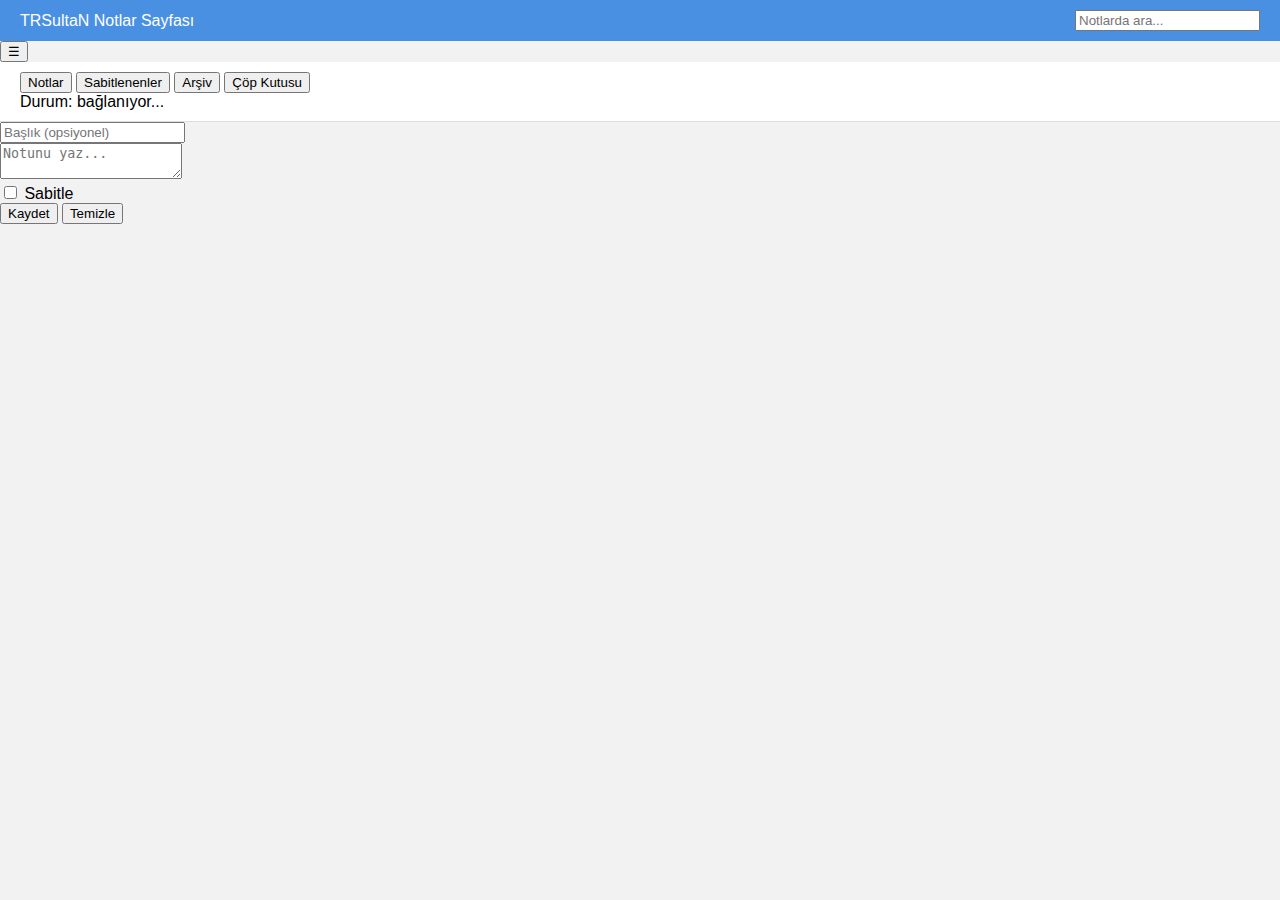
<file: profile.html>
<!DOCTYPE html>
<html lang="tr">

<head>
    <meta charset="UTF-8">
    <meta name="viewport" content="width=device-width, initial-scale=1.0">
    <link rel="icon" href="https://public-frontend-cos.metadl.com/mgx/img/favicon.png" type="image/png">
    <title>Profil Ayarları - Not Yönetim Sistemi</title>
    <link rel="stylesheet" href="./style.css">
</head>

<body>
    <div class="dashboard-container">
        <header class="dashboard-header">
            <div class="header-content">
                <h1>Not Yönetim Sistemi</h1>
                <div class="user-info">
                    <div class="user-profile">
                        <img id="userAvatar" src="https://ui-avatars.com/api/?name=User&background=667eea&color=fff&size=40" alt="Profil" class="avatar">
                        <span id="userName">Kullanıcı</span>
                    </div>
                    <a href="dashboard.html" class="btn btn-secondary">← Ana Sayfa</a>
                </div>
            </div>
        </header>
        
        <main class="dashboard-main">
            <div class="profile-container">
                <h2>Profil Ayarları</h2>
                
                <!-- Profil Fotoğrafı Bölümü -->
                <div class="profile-section" id="avatar">
                    <h3>Profil Fotoğrafı</h3>
                    <div class="avatar-section">
                        <img id="currentAvatar" src="https://ui-avatars.com/api/?name=User&background=667eea&color=fff&size=120" alt="Profil" class="avatar-large">
                        <div class="avatar-colors">
                            <p>Renk seçin:</p>
                            <div class="color-options">
                                <button class="color-btn" data-color="667eea" style="background: #667eea;"></button>
                                <button class="color-btn" data-color="f44336" style="background: #f44336;"></button>
                                <button class="color-btn" data-color="4caf50" style="background: #4caf50;"></button>
                                <button class="color-btn" data-color="ff9800" style="background: #ff9800;"></button>
                                <button class="color-btn" data-color="9c27b0" style="background: #9c27b0;"></button>
                                <button class="color-btn" data-color="00bcd4" style="background: #00bcd4;"></button>
                            </div>
                        </div>
                    </div>
                </div>
                
                <!-- Kullanıcı Adı Değiştirme -->
                <div class="profile-section">
                    <h3>Kullanıcı Adı Değiştir</h3>
                    <form id="nameForm">
                        <div class="form-group">
                            <label for="newName">Yeni Kullanıcı Adı</label>
                            <input type="text" id="newName" name="newName" required placeholder="Yeni adınızı girin">
                        </div>
                        <div id="nameMessage" class="message"></div>
                        <button type="submit" class="btn btn-primary">Kullanıcı Adını Güncelle</button>
                    </form>
                </div>
                
                <!-- Şifre Değiştirme -->
                <div class="profile-section" id="password">
                    <h3>Şifre Değiştir</h3>
                    <form id="passwordForm">
                        <div class="form-group">
                            <label for="currentPassword">Mevcut Şifre</label>
                            <input type="password" id="currentPassword" name="currentPassword" required placeholder="Mevcut şifreniz">
                        </div>
                        <div class="form-group">
                            <label for="newPassword">Yeni Şifre</label>
                            <input type="password" id="newPassword" name="newPassword" required placeholder="En az 6 karakter">
                        </div>
                        <div class="form-group">
                            <label for="confirmNewPassword">Yeni Şifre Tekrar</label>
                            <input type="password" id="confirmNewPassword" name="confirmNewPassword" required placeholder="Yeni şifrenizi tekrar girin">
                        </div>
                        <div id="passwordMessage" class="message"></div>
                        <button type="submit" class="btn btn-primary">Şifreyi Güncelle</button>
                    </form>
                </div>
            </div>
        </main>
    </div>
    
    <script type="module" src="./profile.js"></script>
</body>

</html>
</file>
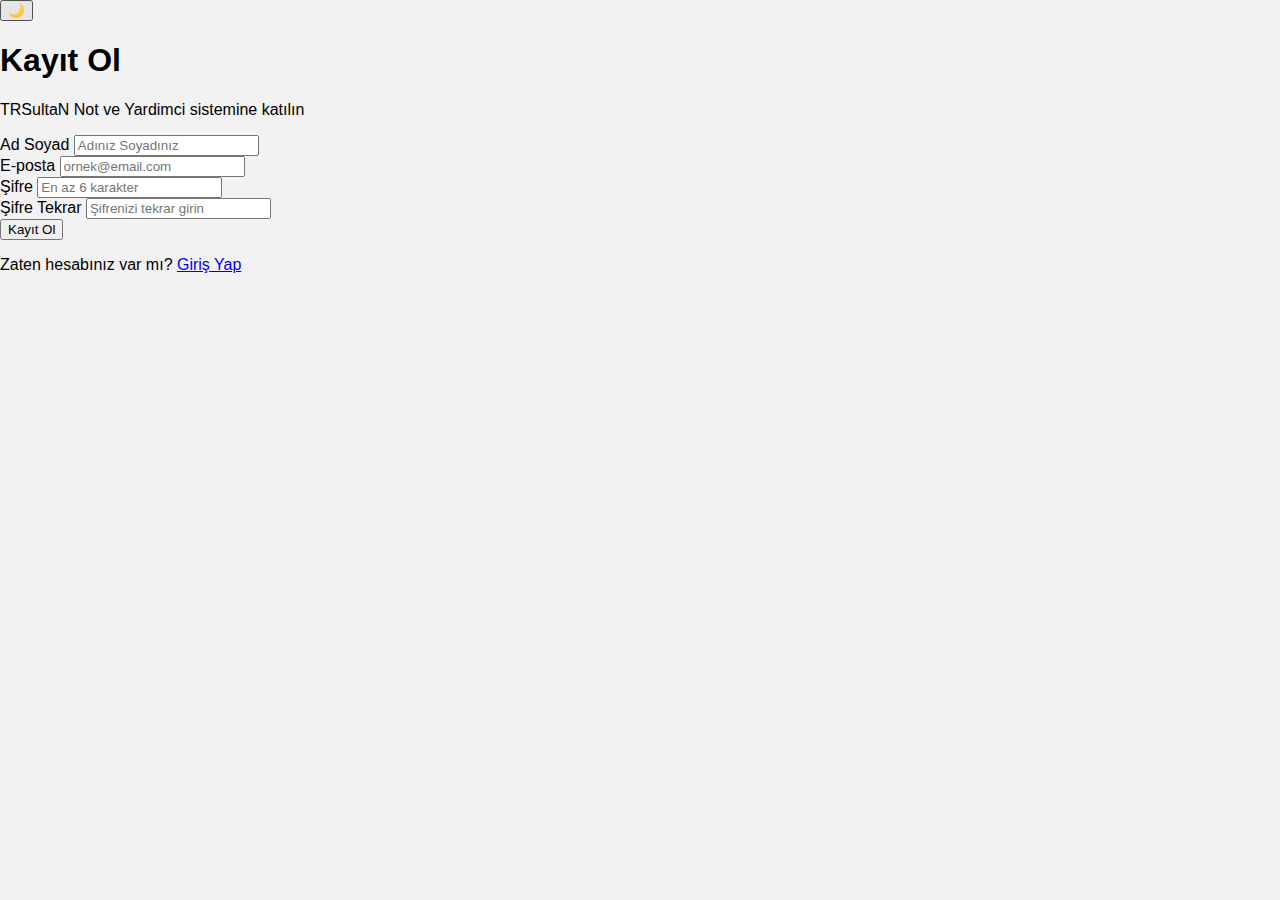
<file: register.html>
<!DOCTYPE html>
<html lang="tr">

<head>
    <meta charset="UTF-8">
    <meta name="viewport" content="width=device-width, initial-scale=1.0">
    <link rel="icon" href="https://public-frontend-cos.metadl.com/mgx/img/favicon.png" type="image/png">
    <title>Kayıt Ol - TRSultaN Not ve Yardimci</title>
    <link rel="stylesheet" href="./style.css">
</head>

<body>
    <!-- Theme Toggle Button -->
    <button id="themeToggle" class="theme-toggle" aria-label="Tema Değiştir">
        <span class="theme-icon">🌙</span>
    </button>

    <div class="auth-container">
        <div class="auth-box">
            <h1>Kayıt Ol</h1>
            <p class="subtitle">TRSultaN Not ve Yardimci sistemine katılın</p>
            
            <form id="registerForm">
                <div class="form-group">
                    <label for="name">Ad Soyad</label>
                    <input type="text" id="name" name="name" required placeholder="Adınız Soyadınız">
                </div>
                
                <div class="form-group">
                    <label for="email">E-posta</label>
                    <input type="email" id="email" name="email" required placeholder="ornek@email.com">
                </div>
                
                <div class="form-group">
                    <label for="password">Şifre</label>
                    <input type="password" id="password" name="password" required placeholder="En az 6 karakter">
                </div>
                
                <div class="form-group">
                    <label for="confirmPassword">Şifre Tekrar</label>
                    <input type="password" id="confirmPassword" name="confirmPassword" required placeholder="Şifrenizi tekrar girin">
                </div>
                
                <div id="errorMessage" class="error-message"></div>
                <div id="successMessage" class="success-message"></div>
                
                <button type="submit" class="btn btn-primary">Kayıt Ol</button>
            </form>
            
            <div class="auth-footer">
                <p>Zaten hesabınız var mı? <a href="index.html">Giriş Yap</a></p>
            </div>
        </div>
    </div>
    
    <script type="module" src="./theme.js"></script>
    <script type="module" src="./auth.js"></script>
</body>

</html>
</file>
<file: style.css>
* {
  box-sizing: border-box;
}

body {
  font-family: "Segoe UI", sans-serif;
  margin: 0;
  background: #f2f2f2;
}

header {
  display: flex;
  justify-content: space-between;
  align-items: center;
  background: #4a90e2;
  color: white;
  padding: 10px 20px;
}

#menuBtn {
  background: white;
  color: #4a90e2;
  border: none;
  padding: 6px 12px;
  border-radius: 5px;
  cursor: pointer;
}

nav {
  background: #fff;
  border-bottom: 1px solid #ddd;
  padding: 10px 20px;
}

.hidden {
  display: none;
}

.add-note {
  display: flex;
  flex-direction: column;
  align-items: stretch;
  margin: 20px;
}

#noteInput {
  resize: vertical;
  min-height: 80px;
  padding: 10px;
  font-size: 16px;
  border-radius: 8px;
  border: 1px solid #ccc;
}

#addNoteBtn {
  margin-top: 10px;
  background: #4a90e2;
  color: white;
  border: none;
  padding: 10px;
  font-size: 16px;
  border-radius: 8px;
  cursor: pointer;
  transition: 0.3s;
}

#addNoteBtn:hover {
  background: #357abd;
}

.notes {
  display: grid;
  gap: 10px;
  padding: 0 20px 20px;
}

.note {
  background: white;
  padding: 15px;
  border-radius: 8px;
  box-shadow: 0 1px 4px rgba(0,0,0,0.1);
  position: relative;
}

.note button {
  position: absolute;
  top: 5px;
  right: 5px;
  border: none;
  background: transparent;
  color: #888;
  font-size: 16px;
  cursor: pointer;
}

.note button:hover {
  color: red;
}
</file>
